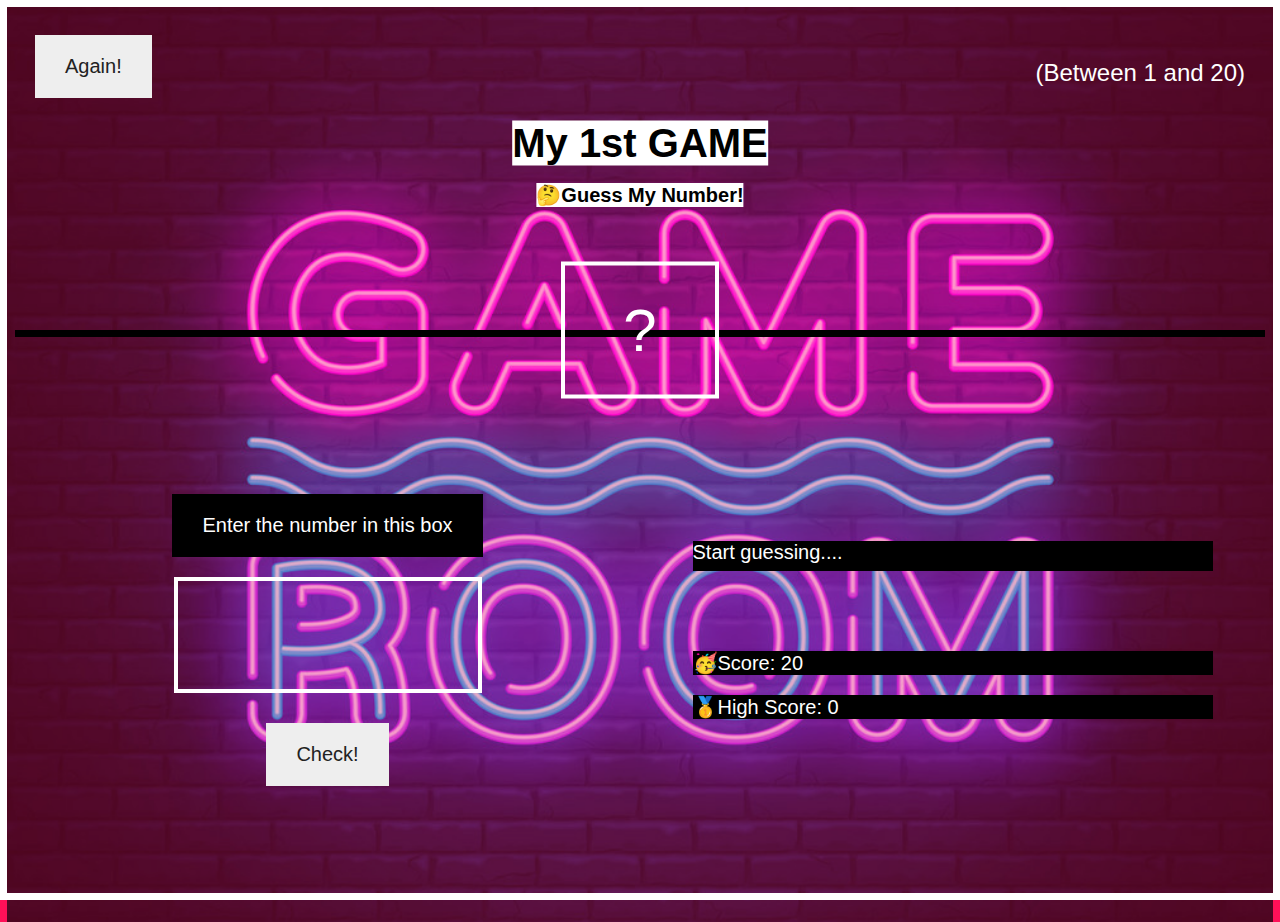
<file: game1/index.html>
<!DOCTYPE html>
<html lang="en">
  <head>
    <meta charset="UTF-8" />
    <meta name="viewport" content="width=device-width, initial-scale=1.0" />
    <title>Document</title>
    <link rel="stylesheet" href="style.css" />
  </head>
  <body>
    <header>
      <h1>My 1st GAME</h1>
      <h2>🤔Guess My Number!</h2>
      <p class="between">(Between 1 and 20)</p>
      <!-- <img src ="images/dice.jpg" class="diceimg"></img> -->
      <input class="btn again" type="button" value="Again!" />
      <div class="number">?</div>
    </header>
    <main>
      <section class="left">
        <!-- <img src="images/startgame.jpg" class="img" /> -->
        <p class="instruction">Enter the number in this box</p>
        <input type="number" class="guess" />
        <input type="button" value="Check!" class="btn check" />
      </section>
      <section class="right">
        <p class="message">Start guessing....</p>
        <p class="label-score">🥳Score: <span class="score">20</span></p>
        <p class="label-highscore">
          🥇High Score: <span class="highscore">0</span>
        </p>
      </section>
    </main>
    <script src="script.js"></script>
  </body>
</html>
</file>
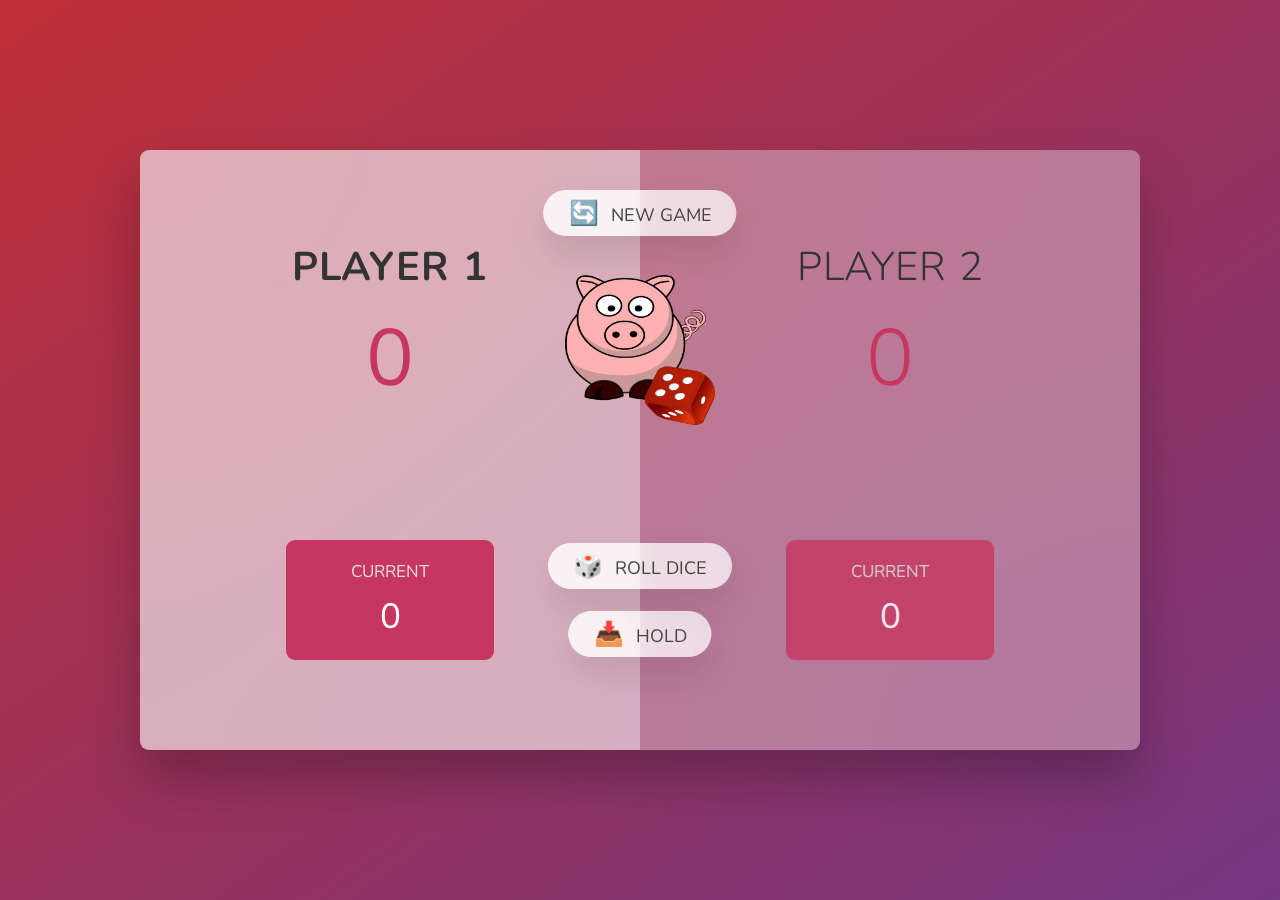
<file: GAMES/pig-game/index.html>
<!DOCTYPE html>
<html lang="en">
  <head>
    <meta charset="UTF-8" />
    <meta name="viewport" content="width=device-width, initial-scale=1.0" />
    <meta http-equiv="X-UA-Compatible" content="ie=edge" />
    <link rel="stylesheet" href="style.css" />
    <title>Pig Game</title>
  </head>
  <body>
    <main>
      <section class="player player--0 player--active">
        <h2 class="name" id="name--0">Player 1</h2>
        <p class="score" id="score--0">43</p>
        <div class="current">
          <p class="current-label">Current</p>
          <p class="current-score" id="current--0">0</p>
        </div>
      </section>
      <section class="player player--1">
        <h2 class="name" id="name--1">Player 2</h2>
        <p class="score" id="score--1">24</p>
        <div class="current">
          <p class="current-label">Current</p>
          <p class="current-score" id="current--1">0</p>
        </div>
      </section>

      <img src="dice-5.png" alt="Playing dice" class="dice" />
      <img src="pig1.png" alt="Pig image" class="pig" />
      <button class="btn btn--new">🔄 New game</button>
      <button class="btn btn--roll">🎲 Roll dice</button>
      <button class="btn btn--hold">📥 Hold</button>
    </main>
    <script src="script.js"></script>
  </body>
</html>
</file>
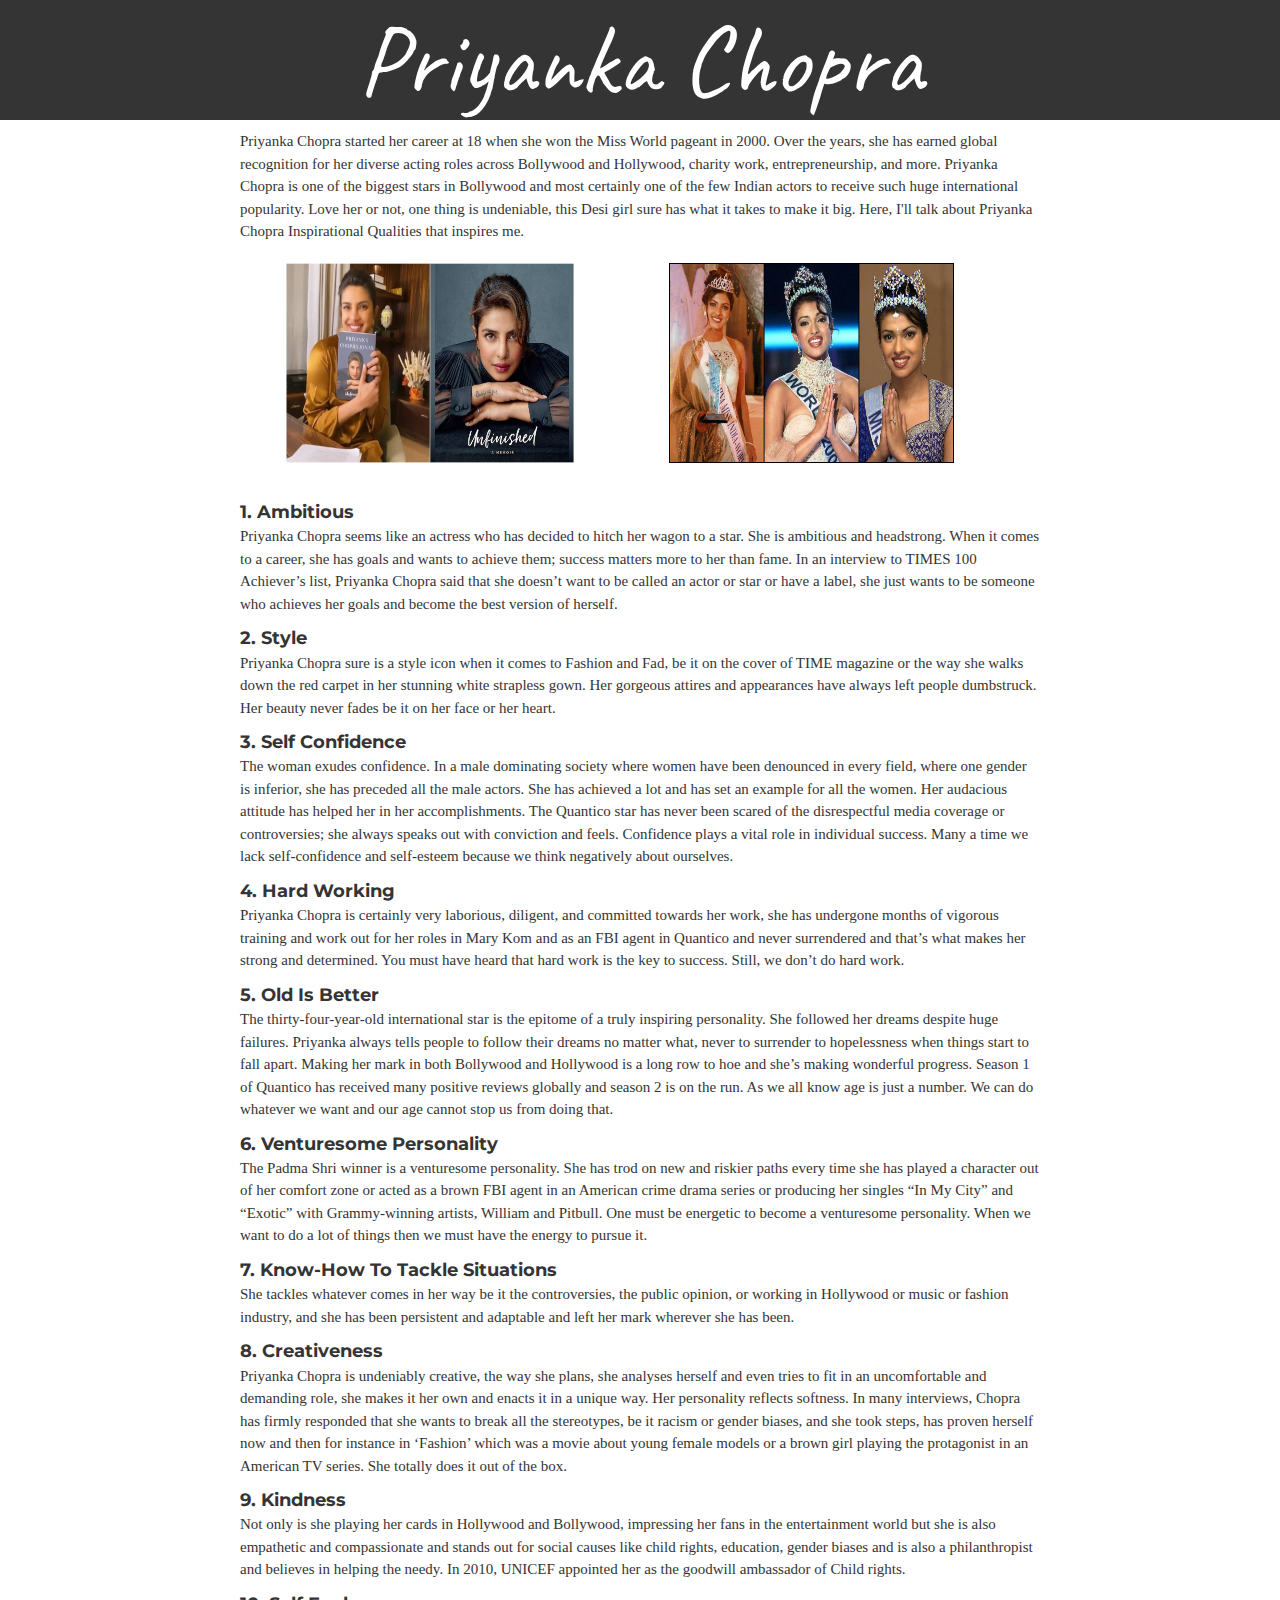
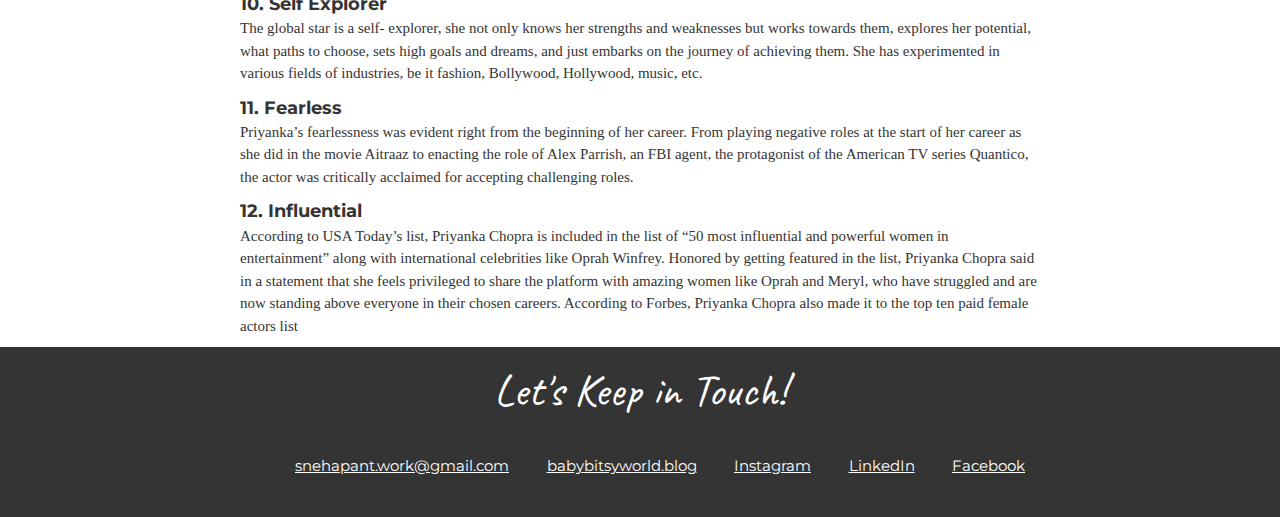
<file: Inspiration/inspire.html>
<!DOCTYPE html>
<html lang="en">
  <head>
    <meta charset="UTF-8" />
    <meta name="viewport" content="width=device-width, initial-scale=1.0" />
    <title>My Inspiration</title>
    <link rel="shortcut icon" type="image/x-icon" href="sp.ico" />
    <link rel="preconnect" href="https://fonts.gstatic.com" />
    <link
      href="https://fonts.googleapis.com/css2?family=Caveat&family=Montserrat:wght@400;600&display=swap"
      rel="stylesheet"
    />
    <link rel="stylesheet" href="css/styles.css" />
  </head>
  <body>
    <main>
      <header>
        <div class="content-wrap">
          <h1>Priyanka Chopra</h1>
          <!-- <h2>Project Manager</h2> -->
        </div>
      </header>
      <div class="content-wrap">
        <p>
          Priyanka Chopra started her career at 18 when she won the Miss World
          pageant in 2000. Over the years, she has earned global recognition for
          her diverse acting roles across Bollywood and Hollywood, charity work,
          entrepreneurship, and more. Priyanka Chopra is one of the biggest
          stars in Bollywood and most certainly one of the few Indian actors to
          receive such huge international popularity. Love her or not, one thing
          is undeniable, this Desi girl sure has what it takes to make it big.
          Here, I'll talk about Priyanka Chopra Inspirational Qualities that
          inspires me.
        </p>
      </div>
      <section class="pictures">
        <div class="content-wrap">
          <section>
            <img src="images/unfinished.jpg" alt="blog image" />
          </section>
          <section>
            <img src="images/missworld2000.jpg" alt="blog image" />
          </section>
        </div>
      </section>
      <div class="content-wrap">
        <h3>1. Ambitious</h3>
        <p>
          Priyanka Chopra seems like an actress who has decided to hitch her
          wagon to a star. She is ambitious and headstrong. When it comes to a
          career, she has goals and wants to achieve them; success matters more
          to her than fame. In an interview to TIMES 100 Achiever’s list,
          Priyanka Chopra said that she doesn’t want to be called an actor or
          star or have a label, she just wants to be someone who achieves her
          goals and become the best version of herself.
        </p>
        <h3>2. Style</h3>
        <p>
          Priyanka Chopra sure is a style icon when it comes to Fashion and Fad,
          be it on the cover of TIME magazine or the way she walks down the red
          carpet in her stunning white strapless gown. Her gorgeous attires and
          appearances have always left people dumbstruck. Her beauty never fades
          be it on her face or her heart.
        </p>
        <h3>3. Self Confidence</h3>
        <p>
          The woman exudes confidence. In a male dominating society where women
          have been denounced in every field, where one gender is inferior, she
          has preceded all the male actors. She has achieved a lot and has set
          an example for all the women. Her audacious attitude has helped her in
          her accomplishments. The Quantico star has never been scared of the
          disrespectful media coverage or controversies; she always speaks out
          with conviction and feels. Confidence plays a vital role in individual
          success. Many a time we lack self-confidence and self-esteem because
          we think negatively about ourselves.
        </p>
        <h3>4. Hard Working</h3>
        <p>
          Priyanka Chopra is certainly very laborious, diligent, and committed
          towards her work, she has undergone months of vigorous training and
          work out for her roles in Mary Kom and as an FBI agent in Quantico and
          never surrendered and that’s what makes her strong and determined. You
          must have heard that hard work is the key to success. Still, we don’t
          do hard work.
        </p>
        <h3>5. Old Is Better</h3>
        <p>
          The thirty-four-year-old international star is the epitome of a truly
          inspiring personality. She followed her dreams despite huge failures.
          Priyanka always tells people to follow their dreams no matter what,
          never to surrender to hopelessness when things start to fall apart.
          Making her mark in both Bollywood and Hollywood is a long row to hoe
          and she’s making wonderful progress. Season 1 of Quantico has received
          many positive reviews globally and season 2 is on the run. As we all
          know age is just a number. We can do whatever we want and our age
          cannot stop us from doing that.
        </p>
        <h3>6. Venturesome Personality</h3>
        <p>
          The Padma Shri winner is a venturesome personality. She has trod on
          new and riskier paths every time she has played a character out of her
          comfort zone or acted as a brown FBI agent in an American crime drama
          series or producing her singles “In My City” and “Exotic” with
          Grammy-winning artists, William and Pitbull. One must be energetic to
          become a venturesome personality. When we want to do a lot of things
          then we must have the energy to pursue it.
        </p>
        <h3>7. Know-How To Tackle Situations</h3>
        <p>
          She tackles whatever comes in her way be it the controversies, the
          public opinion, or working in Hollywood or music or fashion industry,
          and she has been persistent and adaptable and left her mark wherever
          she has been.
        </p>
        <h3>8. Creativeness</h3>
        <p>
          Priyanka Chopra is undeniably creative, the way she plans, she
          analyses herself and even tries to fit in an uncomfortable and
          demanding role, she makes it her own and enacts it in a unique way.
          Her personality reflects softness. In many interviews, Chopra has
          firmly responded that she wants to break all the stereotypes, be it
          racism or gender biases, and she took steps, has proven herself now
          and then for instance in ‘Fashion’ which was a movie about young
          female models or a brown girl playing the protagonist in an American
          TV series. She totally does it out of the box.
        </p>
        <h3>9. Kindness</h3>
        <p>
          Not only is she playing her cards in Hollywood and Bollywood,
          impressing her fans in the entertainment world but she is also
          empathetic and compassionate and stands out for social causes like
          child rights, education, gender biases and is also a philanthropist
          and believes in helping the needy. In 2010, UNICEF appointed her as
          the goodwill ambassador of Child rights.
        </p>
        <h3>10. Self Explorer</h3>
        <p>
          The global star is a self- explorer, she not only knows her strengths
          and weaknesses but works towards them, explores her potential, what
          paths to choose, sets high goals and dreams, and just embarks on the
          journey of achieving them. She has experimented in various fields of
          industries, be it fashion, Bollywood, Hollywood, music, etc.
        </p>
        <h3>11. Fearless</h3>
        <p>
          Priyanka’s fearlessness was evident right from the beginning of her
          career. From playing negative roles at the start of her career as she
          did in the movie Aitraaz to enacting the role of Alex Parrish, an FBI
          agent, the protagonist of the American TV series Quantico, the actor
          was critically acclaimed for accepting challenging roles.
        </p>
        <h3>12. Influential</h3>
        <p>
          According to USA Today’s list, Priyanka Chopra is included in the list
          of “50 most influential and powerful women in entertainment” along
          with international celebrities like Oprah Winfrey. Honored by getting
          featured in the list, Priyanka Chopra said in a statement that she
          feels privileged to share the platform with amazing women like Oprah
          and Meryl, who have struggled and are now standing above everyone in
          their chosen careers. According to Forbes, Priyanka Chopra also made
          it to the top ten paid female actors list
        </p>
      </div>

      <footer>
        <div class="content-wrap">
          <h2>Let's Keep in Touch!</h2>

          <!-- Social media and contact links. Add or remove any networks. -->
          <ul class="contact-list">
            <li>
              <a href="mailto:snehapant.work@gmail.com"
                >snehapant.work@gmail.com</a
              >
            </li>
            <li>
              <a href="https://babybitsyworld.wordpress.com/" target="_blank"
                >babybitsyworld.blog</a
              >
            </li>
            <li>
              <a
                href="https://www.instagram.com/babybitsyworld/"
                target="_blank"
                >Instagram</a
              >
            </li>
            <li>
              <a
                href="https://www.linkedin.com/in/sneha-pant-99a96114"
                target="_blank"
                >LinkedIn</a
              >
            </li>
            <li>
              <a
                href="https://www.facebook.com/SnehaStudioCreations/"
                target="_blank"
                >Facebook</a
              >
            </li>
          </ul>
        </div>
      </footer>
    </main>
  </body>
</html>
</file>
<file: game1/style.css>
/* @import url("https://fonts.googleapis.com/css?family=Press+Start+2P&display=swap"); */
@import url("../fonts/AquireBold-8Ma60.otf") * {
  margin: 0;
  padding: 0;
  box-sizing: inherit;
}
html {
  font-size: 62.5%;
  box-sizing: border-box;
  border: 7px solid rgb(255, 255, 255);
  height: 100%;
}

body {
  background-color: rgb(255, 16, 88);
  background-image: url(images/a2.png);
  overflow: hidden;
  height: 100%;
  background-size: cover;
  background-position: center;
  /* opacity: 0.5; */
  background-repeat: no-repeat;
  color: rgb(0, 0, 0);
  font-family: "Aquire", sans-serif;
}
/* LAYOUT */
header {
  position: relative;
  height: 35vh;
  /* width: 335vh; */
  border-bottom: 7px solid rgb(0, 0, 0);

  /* width: fit-content; */
}

main {
  height: 65vh;
  color: rgb(255, 255, 255);
  display: flex;
  align-items: center;
  justify-content: space-around;
}

.left {
  width: 52rem;
  display: flex;
  flex-direction: column;
  align-items: center;
}

.right {
  width: 52rem;
  font-size: 2rem;
}

/* ELEMENTS STYLE */
h1 {
  font-size: 4rem;
  text-align: center;
  position: absolute;
  /* width: 100%; */
  top: 32%;
  left: 50%;
  transform: translate(-50%, -50%);
  background-color: white;
}
h2 {
  font-size: 2rem;
  text-align: center;
  position: absolute;
  /* width: 100%; */
  top: 52%;
  left: 50%;
  transform: translate(-50%, -50%);
  background-color: white;
}

.instruction {
  font-size: 2rem;
  padding: 2rem 3rem;
  background-color: rgb(0, 0, 0);
}
.number {
  background: none;
  border: 4px solid rgb(255, 255, 255);
  color: rgb(255, 255, 255);
  font-size: 6rem;
  width: 15rem;
  padding: 3rem 0rem;
  text-align: center;
  position: absolute;
  bottom: 0;
  left: 50%;
  transform: translate(-50%, 50%);
}

.between {
  font-size: 2.4rem;
  position: absolute;
  top: 2rem;
  right: 2rem;
  color: rgb(255, 255, 255);
}

.again {
  position: absolute;
  top: 2rem;
  left: 2rem;
}
.guess {
  background: none;
  border: 4px solid white;
  font-family: inherit;
  color: inherit;
  font-size: 5rem;
  padding: 2.5rem;
  width: 25rem;
  text-align: center;
  display: block;
  margin-bottom: 3rem;
}

.btn {
  border: none;
  background-color: #eee;
  color: #222;
  font-size: 2rem;
  font-family: inherit;
  padding: 2rem 3rem;
  cursor: pointer;
}

.btn:hover {
  background-color: #ccc;
}
.message {
  margin-bottom: 8rem;
  height: 3rem;
  background-color: rgb(0, 0, 0);
}

.label-score {
  margin-bottom: 2rem;
  background-color: rgb(0, 0, 0);
}
.label-highscore {
  background-color: rgb(0, 0, 0);
}
@media screen and (min-width: 750px) {
  .diceimg {
    width: 16rem;
    height: 12rem;
    position: absolute;
    top: 8rem;
    left: 2rem;
  }
}
@media screen and (max-width: 749px) {
  .diceimg {
    /* width: 50%; */
    width: 8rem;
    height: auto;
    position: absolute;
    top: 8rem;
    left: 2rem;
  }
}
</file>
<file: GAMES/pig-game/style.css>
@import url("https://fonts.googleapis.com/css2?family=Nunito&display=swap");

* {
  margin: 0;
  padding: 0;
  box-sizing: inherit;
}

html {
  font-size: 62.5%;
  box-sizing: border-box;
}

body {
  font-family: "Nunito", sans-serif;
  font-weight: 400;
  height: 100vh;
  color: #333;
  background-image: linear-gradient(to top left, #753682 0%, #bf2e34 100%);
  display: flex;
  align-items: center;
  justify-content: center;
}

/* LAYOUT */
main {
  position: relative;
  width: 100rem;
  height: 60rem;
  background-color: rgba(255, 255, 255, 0.35);
  backdrop-filter: blur(200px);
  filter: blur();
  box-shadow: 0 3rem 5rem rgba(0, 0, 0, 0.25);
  border-radius: 9px;
  overflow: hidden;
  display: flex;
}

.player {
  flex: 50%;
  padding: 9rem;
  display: flex;
  flex-direction: column;
  align-items: center;
  transition: all 0.75s;
}

/* ELEMENTS */
.name {
  position: relative;
  font-size: 4rem;
  text-transform: uppercase;
  letter-spacing: 1px;
  word-spacing: 2px;
  font-weight: 300;
  margin-bottom: 1rem;
}

.score {
  font-size: 8rem;
  font-weight: 300;
  color: #c7365f;
  margin-bottom: auto;
}

.player--active {
  background-color: rgba(255, 255, 255, 0.4);
}
.player--active .name {
  font-weight: 700;
}
.player--active .score {
  font-weight: 400;
}

.player--active .current {
  opacity: 1;
}

.current {
  background-color: #c7365f;
  opacity: 0.8;
  border-radius: 9px;
  color: #fff;
  width: 65%;
  padding: 2rem;
  text-align: center;
  transition: all 0.75s;
}

.current-label {
  text-transform: uppercase;
  margin-bottom: 1rem;
  font-size: 1.7rem;
  color: #ddd;
}

.current-score {
  font-size: 3.5rem;
}

/* ABSOLUTE POSITIONED ELEMENTS */
.btn {
  position: absolute;
  left: 50%;
  transform: translateX(-50%);
  color: #444;
  background: none;
  border: none;
  font-family: inherit;
  font-size: 1.8rem;
  text-transform: uppercase;
  cursor: pointer;
  font-weight: 400;
  transition: all 0.2s;

  background-color: white;
  background-color: rgba(255, 255, 255, 0.6);
  backdrop-filter: blur(10px);

  padding: 0.7rem 2.5rem;
  border-radius: 50rem;
  box-shadow: 0 1.75rem 3.5rem rgba(0, 0, 0, 0.1);
}

.btn::first-letter {
  font-size: 2.4rem;
  display: inline-block;
  margin-right: 0.7rem;
}

.btn--new {
  top: 4rem;
}
.btn--roll {
  top: 39.3rem;
}
.btn--hold {
  top: 46.1rem;
}

.btn:active {
  transform: translate(-50%, 3px);
  box-shadow: 0 1rem 2rem rgba(0, 0, 0, 0.15);
}

.btn:focus {
  outline: none;
}

.dice {
  position: absolute;
  left: 50%;
  top: 16.5rem;
  transform: translateX(-50%);
  height: 10rem;
  box-shadow: 0 2rem 5rem rgba(0, 0, 0, 0.2);
}
.pig {
  position: absolute;
  left: 50%;
  top: 12.5rem;
  transform: translateX(-50%);
  height: 15rem;
}
.player--winner {
  /* background-color: #2f2f2f; */
  background-image: url("/GAMES/pig-game/trophy.jpg");
  background-size: auto;
  background-position: center;
}

.player--winner .name {
  font-weight: 700;
  color: #c7365f;
}

/* create hidden class */

.hidden {
  display: none;
}
</file>
<file: Inspiration/css/styles.css>
/*Global styles
---------------------------------*/
/*box model fix*/
html{
  box-sizing: border-box;
}
*, *:before, *::after{
  box-sizing: inherit;
}

body{
  color:#343434;
  margin: 0;
  padding: 0;
  font-family: 'Montserrat', sans-serif;
  font-size: 15px;
  line-height: 1.5;
}

img{
  width:300px;
}

a{
color:#2f3e46;
}

a:visited{
  background: :#ff006e;
}

a:focus{
outline: 1px solid black;
}

a:hover{
  background: #52796f;
  text-decoration: none;
}

a:active{
  background: #e5e5e5;
}

h1{
  font-size: 100px;
  line-height: 1;
}

h2{
  font-size: 45px;
}

h1, h2{
font-family: 'Caveat', cursive;
font-weight: 400;
  margin:0 auto;
}

p{
  font-family: "Times New Roman", Times, serif;
  /* font-weight: 400; */
    margin:0 auto;
    display: block;
  }
h3{
  margin: 10px 0 0 0;
}

.content-wrap{
  max-width: 800px;
  width: 85%;
  margin: 0 auto;
  padding: 10px 0;
}

.item-details h3 + p{
font-style: italic;
}

.item-details h3 ~ p{
  margin: 0;
}

.divider > section{
  border-bottom: 1px dashed #2f3e46;
  padding: 25px 0;
}

.divider > section:last-of-type{
  border-bottom: none;
}

/*Profile
---------------------------------*/
header{
  background-color:#343434;
  /* background-image: url(../images/kelly-sikkema-VX0bsbyBxpM-unsplash.jpg); */
  color: white;
}

/*Images-----------*/
.pictures img{
  width: 80%;
  height: 200px;
  margin:0 10%;
}
.pictures section{
  display:inline-block;
  /* width: 30%;
  height: 250px; */
  margin: 0 10px;
  text-align: center;

}
/*Projects
---------------------------------*/
.projects{
 background: #cad2c5;
}

.projects .btn{
  color:#edddd4;
  background:#013a63;
  text-decoration: none;
  padding: 8px;
  border-radius: 4px;
  display: inline-block;
}

.projects .btn:hover{
 background:rgba(1, 58, 99, 80%);
}

/* .project-item {
  overflow: hidden;
} */

.project-item h3{
  margin-top: 0;
}


/*Skills
---------------------------------*/
.skills{
    background-color:#99c1de;
    /* background-image: url(../images/white.jpg);
  /* color: white; */
  background-size: cover;
  background-position: top right;
  padding-bottom: 20px; */
}
/*Work Experience
---------------------------------*/
.work-experience{
    background-color:#e2e2df;
    /* background-image: url(../images/white.jpg);
  /* color: white; */
  background-size: cover;
  background-position: top right;
  padding-bottom: 20px; */
}


/*Certificates and Education
---------------------------------*/
.cert{
  /* background: #f8f9fa; */
  background-image: url(../images/yellow.jpg);
  background-size: cover;
  background-position: top right;
  padding-bottom: 20px;
}
.cert p {
  width: 60%;
}

.edu{
  background-image: url(../images/white.jpg);
  background-size: cover;
  background-position: top right;
  padding-bottom: 20px;
}
.edu p {
  width: 60%;
}
/*footer
---------------------------------*/

footer{
background-color:#343434;
  color:white;
}
footer a{
  color: white;
}
.contact-list{
  list-style-type: none;
  padding: :0;
}

.contact-list a{
  padding: 15px;
  display: inline-block;
}
/*responsive
---------------------------------*/
@media screen and (min-width:750px){
  header, footer{
    text-align: center;
  }
  .project-item img{
    float: left;
    margin-right: 20px;
  }

  .job-item{
    display: grid;
    grid-template-columns: 1fr 2fr;
    column-gap: 20px;
  }
  .contact-list{
    display: flex;
    justify-content: space-between;
  }
}

@media screen and (max-width:749px){
h1 {
  font-size: 75px;
  line-height: 0.9;
  margin-bottom: 20px;
}

h2{
  line-height: 1;
}
/* .pictures img{
  width: 80%;
  height: 200px;
  margin:0 10%;
} */
.pictures section{
  display:inline-block;
  width: 100%;
  height: auto;
  margin: 0;
  text-align: center;

}
}
</file>
